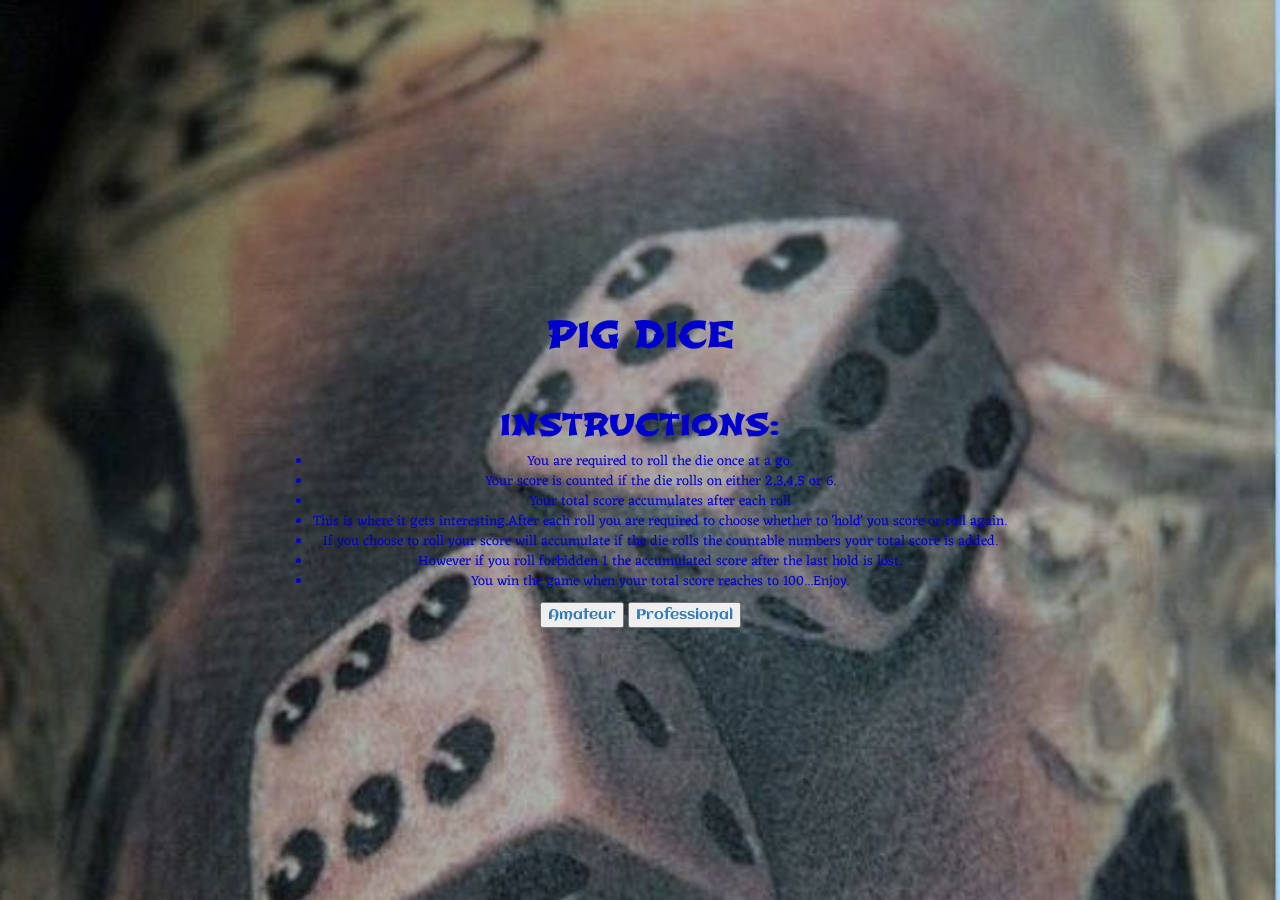
<file: index.html>
<!DOCTYPE html>
<html>
  <head class="well-lg">
    <meta charset="utf-8">
    <title>pig dice</title>
    <link href="https://fonts.googleapis.com/css?family=Shojumaru" rel="stylesheet">
    <link href="https://fonts.googleapis.com/css?family=Aclonica" rel="stylesheet">
    <link href="https://fonts.googleapis.com/css?family=Eczar:800" rel="stylesheet">
    <link  rel="stylesheet" href="https://maxcdn.bootstrapcdn.com/bootstrap/3.4.0/css/bootstrap.min.css">
    <link href="css/styles.css" rel="stylesheet" type="text/css">
    <script src="https://ajax.googleapis.com/ajax/libs/jquery/3.3.1/jquery.min.js"></script>
  </head>
  <body class="body">
   <div class="page">
    <article>
     <div class="well-lg">
      <div class="title">
       <h1>PIG DICE</h1>
      </div>
     </div>

    <div>
    <div class="rules">
      <h2>INSTRUCTIONS:</h2>
      <ul>
        <li>You are required to roll the die once at a go.</li>
        <li>Your score is counted if the die rolls on either 2,3,4,5 or 6.</li>
        <li>Your total score accumulates after each roll</li>
        <li>This is where it gets interesting.After each roll you are required to choose whether to 'hold' you score or roll again. </li>
        <li>If you choose to roll your score will accumulate  if the die rolls the countable numbers your total score is added.</li>
        <li>However if you roll forbidden 1 the accumulated score after the last hold is lost.</li>
        <li>You win the game when your total score reaches to 100...Enjoy.</li>
      </ul>
    </div>
    </div>

    <div>
    <div class="buttons">
      <button type="button"><a href="easy.html">Amateur</a></button>
      <button type="button"><a href="hard.html">Professional</a></button>
    </div>
    </div>
   </article>
</div>
   <script src="js/scripts.js"></script>
  </body>
</html>
</file>
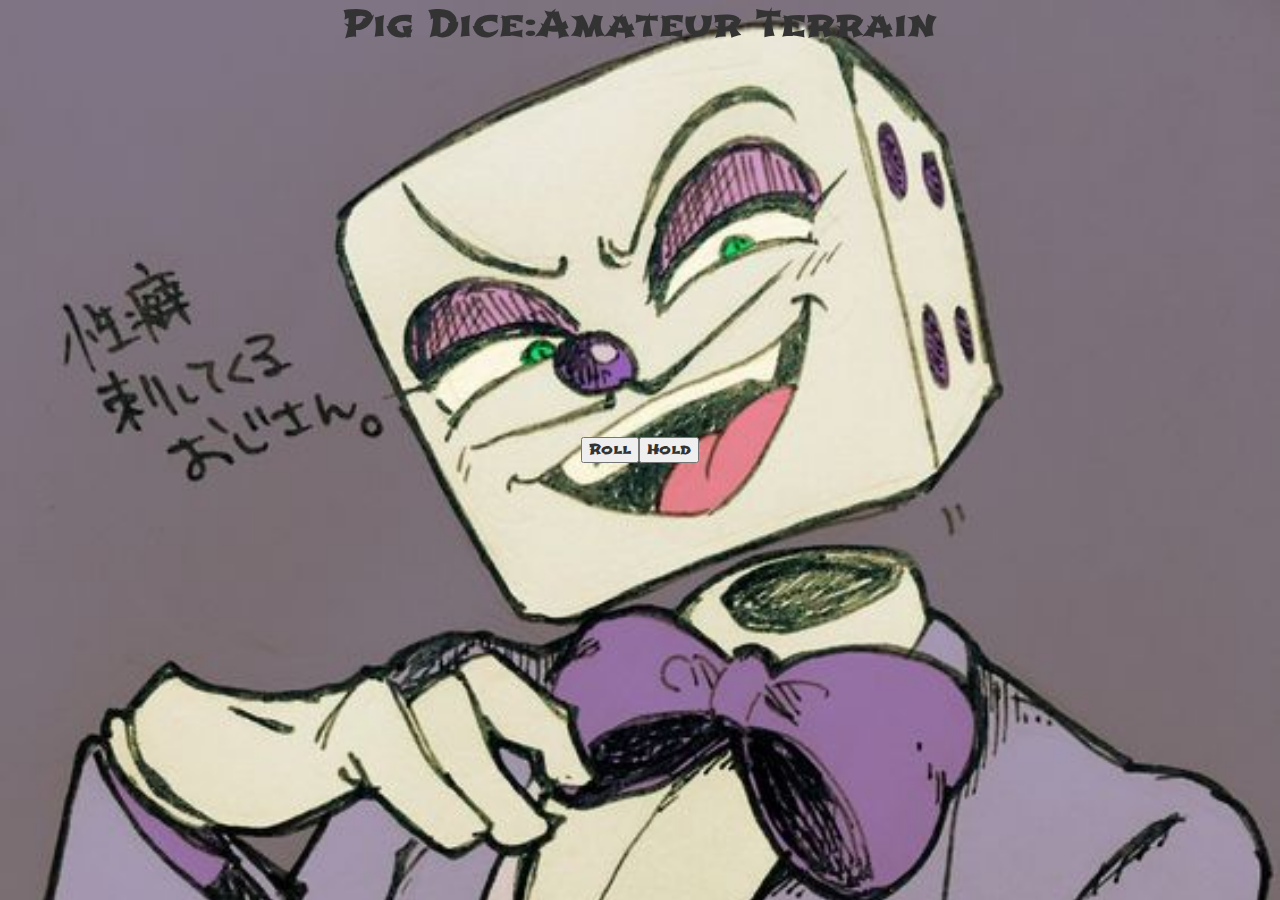
<file: easy.html>
<!DOCTYPE html>
<html>
  <head>
    <meta charset="utf-8">
    <link href="https://fonts.googleapis.com/css?family=Shojumaru" rel="stylesheet">
    <link href="https://fonts.googleapis.com/css?family=Aclonica" rel="stylesheet">
    <link  rel="stylesheet" href="https://maxcdn.bootstrapcdn.com/bootstrap/3.4.0/css/bootstrap.min.css">
    <link href="css/styles.css" rel="stylesheet" type="text/css">
    <script src="https://ajax.googleapis.com/ajax/libs/jquery/3.3.1/jquery.min.js"></script>
    <title>Pig-dice-easy</title>
  </head>
  <body class="ebody">
     <div class="kati">
      <h1>Pig Dice:Amateur Terrain</h2>
     </div>




    <div class="btn">
       <button  class="roll">Roll</button>
       <button type="button">Hold</button>
     </div>


  <div id="usercount">
  </div>

   <script src="js/scripts.js"></script>
  </body>
</html>
</file>
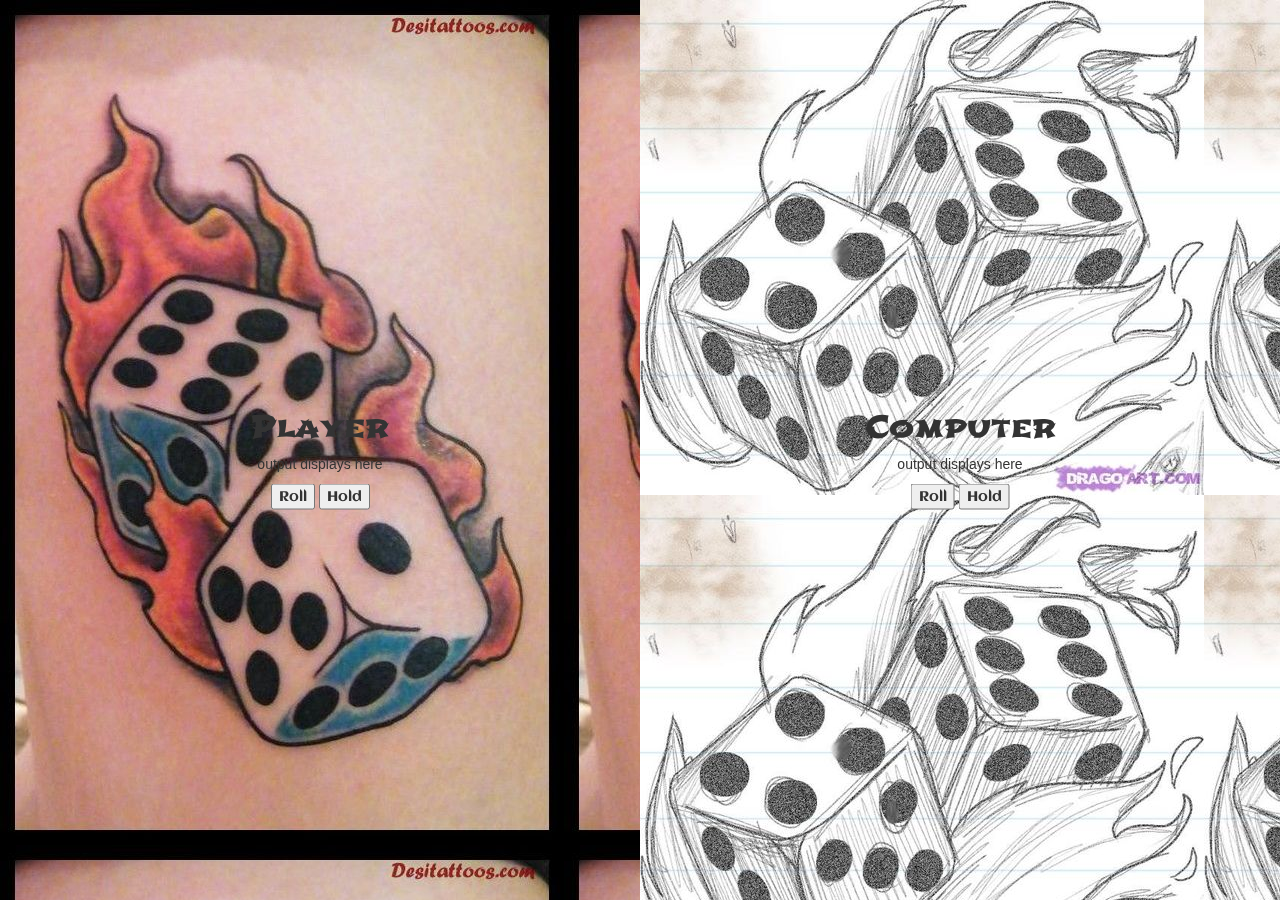
<file: hard.html>
<!DOCTYPE html>
<html>
  <head>
    <meta charset="utf-8">
    <link href="https://fonts.googleapis.com/css?family=Shojumaru" rel="stylesheet">
    <link href="https://fonts.googleapis.com/css?family=Aclonica" rel="stylesheet">
    <link  rel="stylesheet" href="https://maxcdn.bootstrapcdn.com/bootstrap/3.4.0/css/bootstrap.min.css">
    <link href="css/styles.css" rel="stylesheet" type="text/css">
    <script src="https://ajax.googleapis.com/ajax/libs/jquery/3.3.1/jquery.min.js"></script>
    <title>Pig-dice-hard</title>
  </head>
  <body>
      <h1>Pig Dice:Professional fiasco</h2>

        <div class="multi1">
        <div class="split left">
         <div class="centered1">
          <h2>Player</h2>
           <div class="output1">
            <p>output displays here</p>
           </div>
          <div class="key">
          <button type="button">Roll</button>
          <button type="button">Hold</button>
         </div>
        </div>
        </div>
      </div>

        <div class="multi2">
        <div class="split right">
         <div class="centered2">
          <h2>Computer</h2>
            <div class="output2">
                <p>output displays here</p>
            </div>


       <div class="excel">
        <div class="flop">
          <div class="key">
          <button class="coms">Roll</button>
          <button type="button">Hold</button>
          </div>
        </div>
       </div>


         </div>
        </div>
        </div>
   <script src="js/scripts.js"></script>
  </body>
</html>
</file>
<file: css/styles.css>
/*styling for index.html*/
.body {
  text-align: center;
  display: block;
  background-image: url("../images/image1.jpg");
  background-repeat: no-repeat;
  position: fixed;
  background-size: cover;
color: #0000CD;

}
.page{
  position: fixed;
  display: flex;
  justify-content: center;
  align-items: center;
  width: 100%;
  height: 100%;
}
.buttons {
  display: block;
  font-family: 'Aclonica', sans-serif;
}

h1 {
  font-family: 'Shojumaru', cursive;
}

h2 {
  font-family: 'Shojumaru', cursive;
}

ul {
  font-family: 'Eczar', serif;
}

/*styling for hard.html*/

.split {
  height: 100%;
  width: 50%;
  position: fixed;
  z-index: 1;
  top: 0;
  overflow-x: hidden;
  padding-top: 20px;
}

/* Control the left side */
.left {
  left: 0;
  background-image: url("../images/image5.jpg");
}

/* Control the right side */
.right {
  right: 0;
  background-image: url("../images/image6.jpg");
}

/* If you want the content centered horizontally and vertically */
.centered1{
  position: absolute;
  top: 50%;
  left: 50%;
  transform: translate(-50%, -50%);
  text-align: center;
}

.multi1 {
  display: flex;
  align-items: flex-start;
  justify-content: center;
  background-image: url("../images/image6.jpg");
  background-repeat: no-repeat;
  position: fixed;
  background-size: cover;
  text-decoration-color: #800000;
}

.centered2 {
  position: absolute;
  top: 50%;
  left: 50%;
  transform: translate(-50%, -50%);
  text-align: center;
  align-items: flex-start;
  ju
}

.key {
  font-family: 'Aclonica', sans-serif;  
}

/*styling for easy.html*/

.ebody {
  text-align: center;
  display: block;
  background-image: url("../images/image2.jpg");
  background-repeat: no-repeat;
  position: fixed;
  background-size: cover;
  text-decoration-color: blue;
  font-family: 'Shojumaru', cursive;

}

.kati {
  position: fixed;
  display: flex;
  justify-content: center;
  align-items: center;
  width: 100%;
  height: 40px;
}

.btn {
  position: fixed;
  display: flex;
  justify-content: center;
  align-items: center;
  width: 100%;
  height: 100%;
}
</file>
